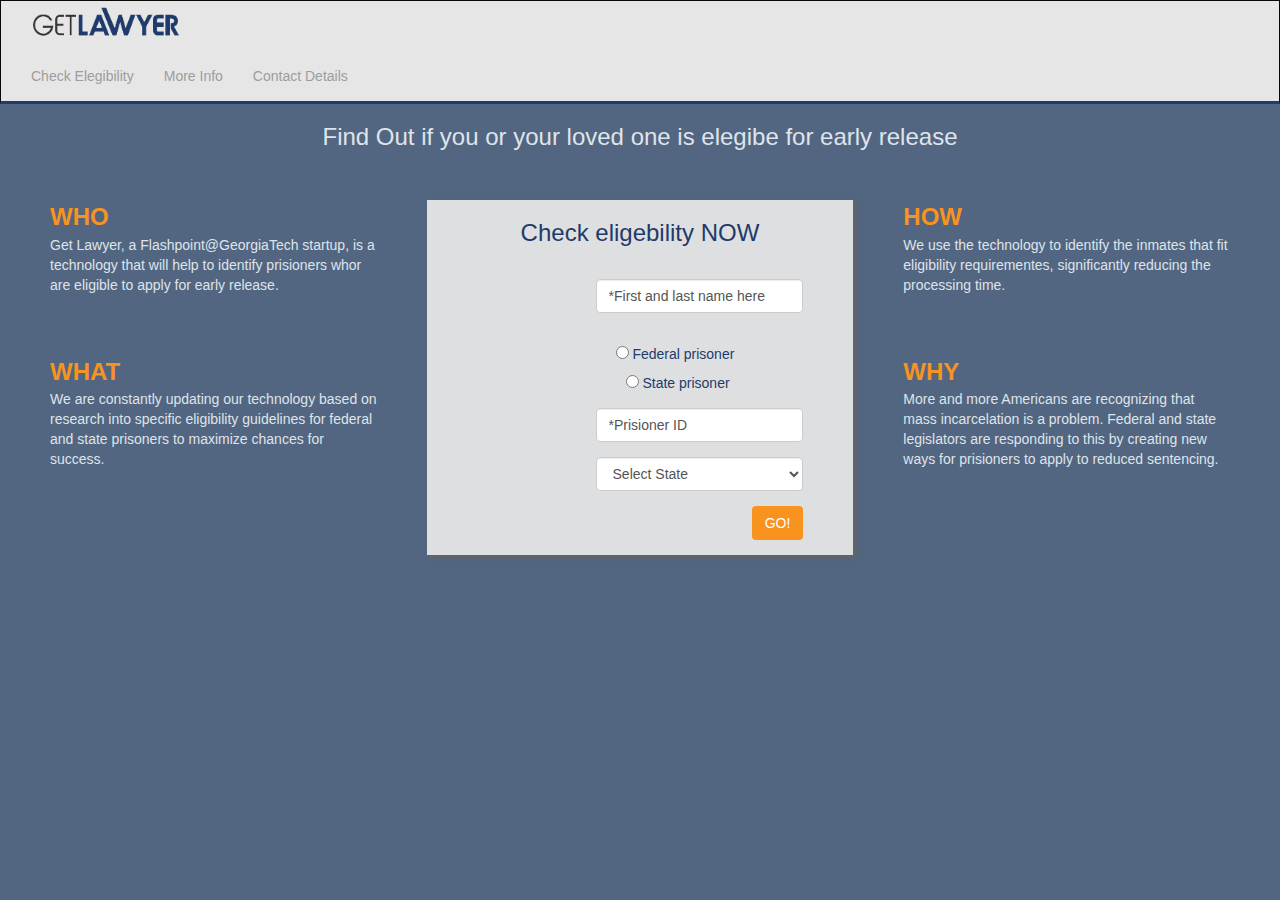
<file: index.html>
<!DOCTYPE html>
<html lang="en">
  <head>
    <title>Get Lawyer</title>
    <meta charset="utf-8">
    <meta http-equiv="X-UA-Compatible" content="IE=edge">
    <script src="3rd/jquery.min.js" type="text/javascript"></script>
    <script src="3rd/bootstrap.min.js" type="text/javascript"></script>
    <link rel="stylesheet" href="https://maxcdn.bootstrapcdn.com/bootstrap/3.3.1/css/bootstrap.min.css">
    <link rel="stylesheet" href="css/style.css">
    <script src="3rd/bootstrap-datepicker.js" type="text/javascript"></script>
    <link href="3rd/bootstrap-datepicker.css" rel="stylesheet" type="text/css" charset="utf-8">
    <script src="3rd/underscore.js" type="text/javascript"></script>
    <script src="3rd/backbone.js" type="text/javascript"></script>
    <script src="src/backform.js" type="text/javascript"></script>
    <script src="model.js" type="text/javascript"></script>
   </head>
  <body data-spy="scroll" data-target="#sidebar" data-offset="100">
    <header class="navbar navbar-inverse">
      <div class="navbar-header">
        <button type="button" class="navbar-toggle" data-toggle="collapse" data-target="#navbar-collapse">
          <span class="sr-only">Toggle navigation</span>
          <span class="icon-bar"></span>
          <span class="icon-bar"></span>
          <span class="icon-bar"></span>
        </button>
        <a class="navbar-brand" href="index.html"></a>
        <div class="collapse navbar-collapse" id="navbar-collapse">
    		<div class="primary-nav">
                 <ul class="nav navbar-nav" role="menu">
                        <li><a href="index.html">Check Elegibility</a></li>
                        <li><a href="moreInfo.html">More Info</a></li>
                        <li><a href="contactDetails.html">Contact Details</a></li>
                 </ul>
            </div><!--primary-nav-->
       </div><!--collapse navbar-collapse-->
      </div>
   </header>
   <div class="container-fluid">
           		<div class="row">
                            <div class="col-md-12" id="title">
                              <h3 id="Introduction">Find Out if you or your loved one is elegibe for early release</h3>
                            </div>
                </div> <!--row-->
    
                <div class="row">
                    <div class="col-sm-4">
                    	  <p id="left"><span>WHO</span><br>
                          Get Lawyer, a Flashpoint@GeorgiaTech startup, is a technology that will help to identify prisioners whor are eligible to apply for early release.
                          </p>
                          <p><span>WHAT</span><br>
                          We are constantly updating our technology based on research into specific eligibility guidelines for federal and state prisoners to maximize chances for success.
                          </p>
                          
                     </div>
                
                     <div class="col-sm-4" id="formBack"><h3>Check eligebility NOW</h3>
                          <form id="formEligibility" class="form-horizontal"></form>
                     </div>
		                            
                    <div class="col-sm-4">
                        <p id="right"><span>HOW</span><br>
                          We use the technology to identify the inmates that fit eligibility requirementes, significantly reducing the processing time.
                          </p>
                          <p><span>WHY</span><br>
                          More and more Americans are recognizing that mass incarcelation is a problem. Federal and state legislators are responding to this by creating new ways for prisioners to apply to reduced sentencing.
                          </p>
                    </div>
          		</div> <!--row-->
     </div><!--container-->
 </body>
</html>
</file>
<file: css/style.css>
@charset "utf-8";
      header.navbar-inverse {border-radius: 0;}
      footer.navbar-default {border-radius: 0; margin-bottom: 0;}
	  footer{
		  background-color:#e6e6e6;
		  margin-top:30px;
		  color:#1f3b6b;
		  bottom: 0;
    height: 60px;
    position: relative;
    width: 100%;
	  }
      .shiftable-collection-item {padding: 10px; text-align: center; height: 160px; border: 1px solid #999; margin-right: 10px;}
      .shiftable-collection-item:hover, .shiftable-collection-item.selected {background-color: #ddd;}
      .shiftable-collection img {max-width: 100%; max-height: 100px;}
      .bs-sidebar .nav > .active > ul {display: block; margin-bottom: 4px;}
      .bs-sidebar .nav > li > a {padding: 2px 4px;}
      .bs-sidebar .nav > li.active {background-color: #428bca; border-radius: 0;}
      .bs-sidebar .nav > li.active > a {color: white;}
      .bs-sidebar .nav > li.active > a:hover {background-color: #428bca;}
      .bs-sidebar .nav > li.active, .bs-sidebar .nav > li.active > a:hover {background-color: #428bca;}
	  .form-group{
		  display:block;
	  }
	  #title{
		  
		  text-align:center;
		  padding-bottom:40px;
	  }
	  .navbar-inverse
	  {
		  background-color:#e6e6e6;
		  border-bottom-color:#1f3b6b;
		  border-bottom-width:3px;
		  border-bottom-width:100%;
	  }
	  .navbar-toggle{
		  background-color:#1f3b6b;
	  }
	  .navbar-brand{
		  background-image:url(../images/getLawyerLogo.png);
		  background-repeat:no-repeat;
		  background-position:30px 5px;
		  background-size: 150px;
  			width: 200px;
			height:50px;
	  }
	  .navbar{
		  margin-bottom:0px;
	  }
	  
.col-sm-4{
	padding-right:50px;
  padding-left:50px;
}
#formBack{
	background-color:#DEDFE0;
	box-shadow: 3px 3px 5px #666462;
	color:#1f3b6b;
	
}
#formBack2{
	margin-top:30px;
	background-color:#DEDFE0;
	box-shadow: 3px 3px 5px #666462;
	color:#1f3b6b;
}
body{
	background-color:#526681;
	color:#DFE4EA;
}
h3{
	text-align:center;
}
#left{
  margin: 0 0 60px;
  }
  #right{
  margin: 0 0 60px;
  }
  .btn{
	  background-color:#F7931E;
	  color:#ffffff;
	  float:right;
  }
  span{
	  color:#F7931E;
	  font-size:24px;
	  font-weight:bold;
  }
  .congratulations{
	  background-color:#ffffff;
	  color:#1f3b6b;
	  padding:15px 200px;
	  border-bottom:3px solid #1f3b6b;
	  
   
  }
.container-fluid{
	border-top-color: #1f3b6b;
  border-top-width: 3px;
}
  @media(max-width:767px){
	  #formBack{
	background-color:#DEDFE0;
	box-shadow: 3px 3px 5px #666462;
	color:#1f3b6b;
	padding:20px 30px;
	
}
	  }
@media(min-width:768px){}
@media(min-width:992px){}
@media(min-width:1200px){}
</file>
